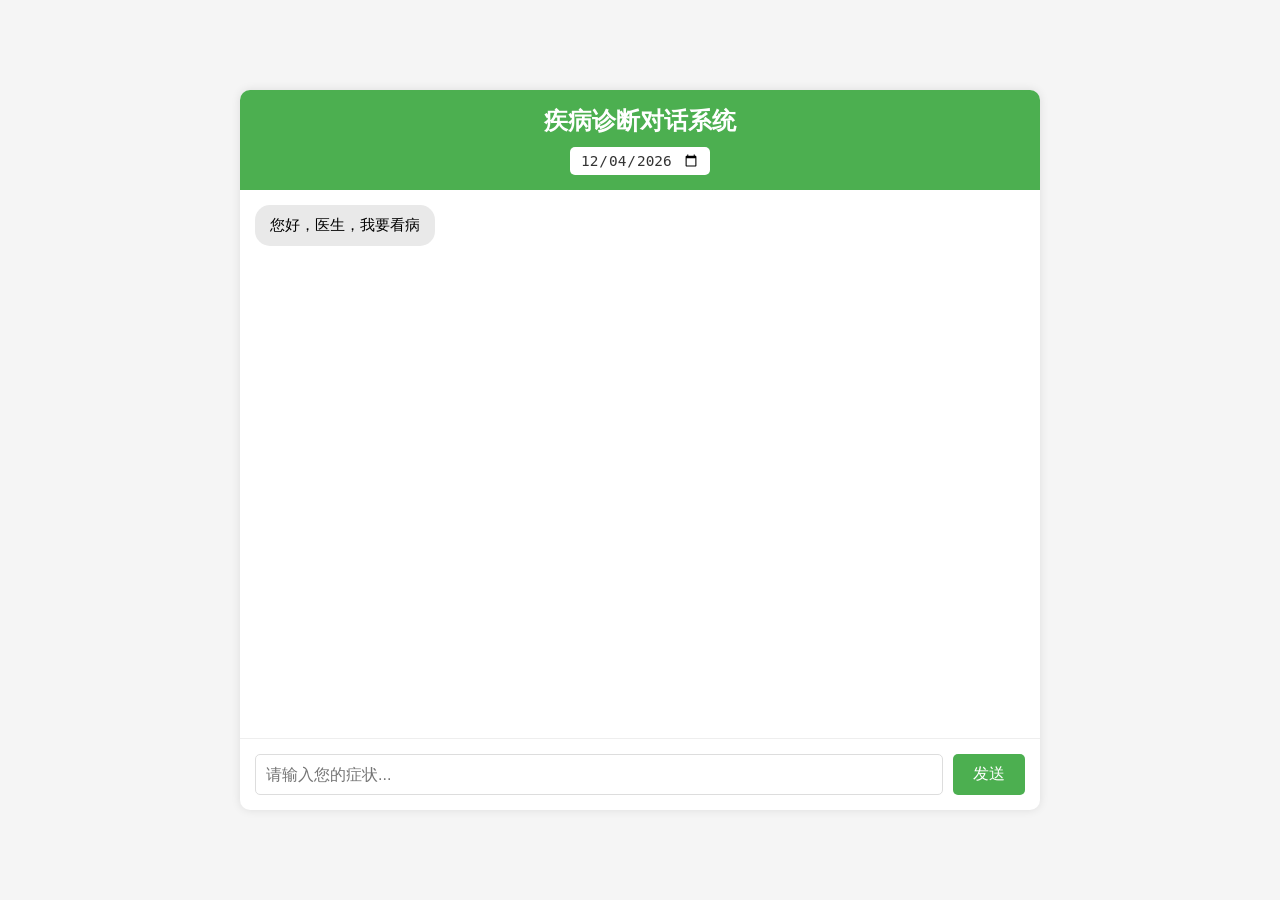
<file: funtoys/GuessDisease/index.html>
<!--
 * @Description: 
 * @Author: DSTBP
 * @Date: 2025-04-13 13:08:51
 * @LastEditTime: 2025-04-13 13:53:06
 * @LastEditors: DSTBP
-->
<!DOCTYPE html>
<html lang="zh-CN">
<head>
    <meta charset="UTF-8">
    <meta name="viewport" content="width=device-width, initial-scale=1.0">
    <title>疾病诊断对话系统</title>
    <link rel="stylesheet" href="./assets/css/style.css">
</head>
<body>
    <div class="chat-container">
        <div class="chat-header">
            <h1>疾病诊断对话系统</h1>
            <div class="date-selector">
                <input type="date" id="dateInput" min="2022-01-01">
            </div>
        </div>
        <div class="chat-messages" id="chatMessages">
            <div class="message bot">
                <div class="message-content">
                    您好，医生，我要看病
                </div>
            </div>
        </div>
        <div class="chat-input">
            <input type="text" id="userInput" placeholder="请输入您的症状...">
            <button id="sendButton">发送</button>
        </div>
    </div>
    <script src="./assets/js/script.js"></script>
</body>
</html>
</file>
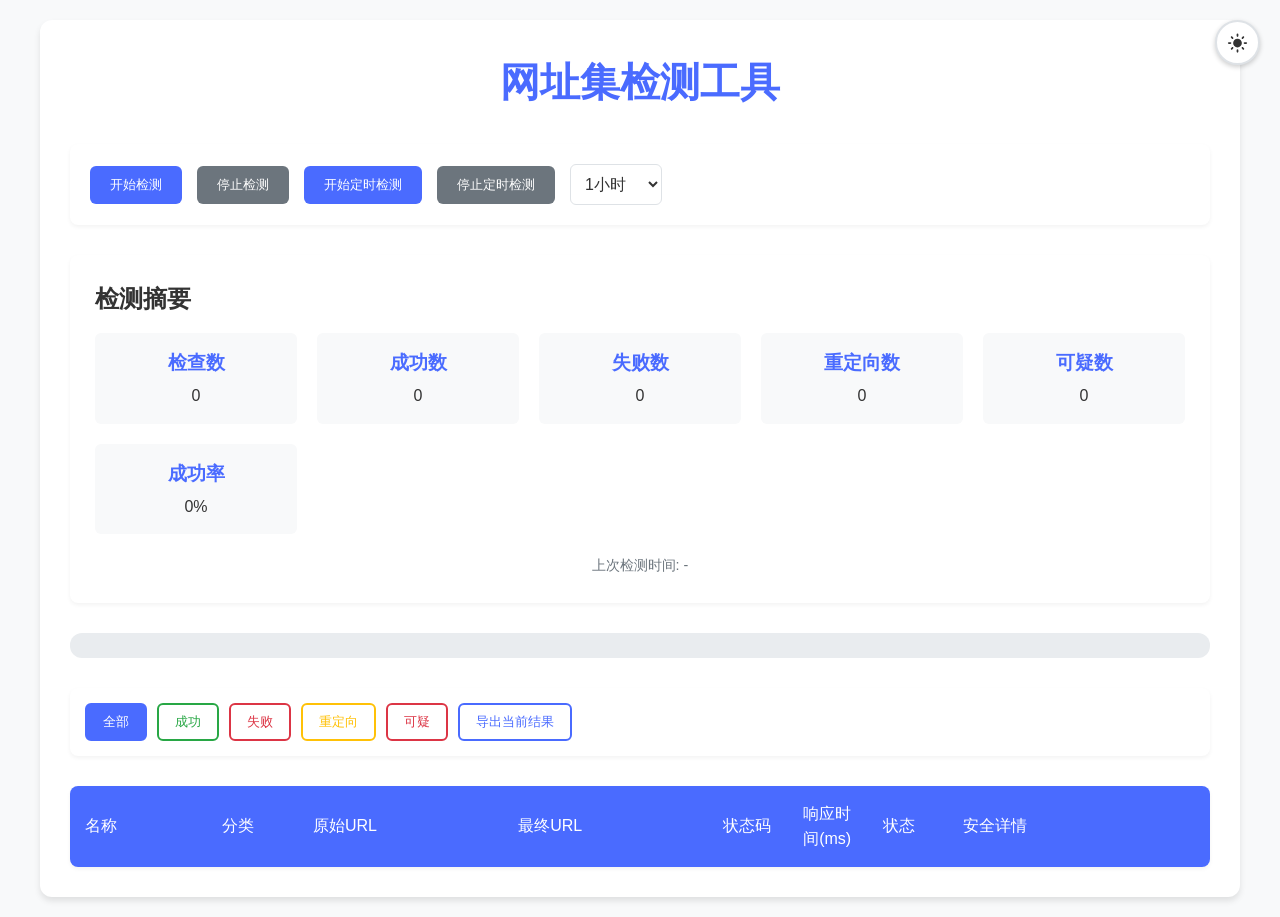
<file: url-checker.html>
<!DOCTYPE html>
<html lang="zh-CN">
<head>
    <meta charset="UTF-8">
    <meta name="viewport" content="width=device-width, initial-scale=1.0">
    <title>网址集检测工具</title>
    <style>
        :root {
            --primary-color: #4a6bff;
            --success-color: #28a745;
            --warning-color: #ffc107;
            --danger-color: #dc3545;
            --background-color: #f8f9fa;
            --text-color: #333;
            --border-color: #dee2e6;
            --card-bg: white;
            --table-header-bg: var(--primary-color);
            --table-row-hover: var(--background-color);
            --security-warning-bg: #fff3cd;
            --security-warning-border: #ffeeba;
            --security-warning-text: #664d03;
            --security-error-bg: #f8d7da;
            --security-error-border: #f5c2c7;
            --security-error-text: #842029;
        }

        :root[data-theme="dark"] {
            --primary-color: #6c8fff;
            --background-color: #1a1a1a;
            --text-color: #e0e0e0;
            --border-color: #404040;
            --card-bg: #2d2d2d;
            --table-header-bg: #383838;
            --table-row-hover: #333333;
            --security-warning-bg: #332d1a;
            --security-warning-border: #473d1c;
            --security-warning-text: #ffd970;
            --security-error-bg: #321c1f;
            --security-error-border: #472427;
            --security-error-text: #ff8c95;
        }

        * {
            margin: 0;
            padding: 0;
            box-sizing: border-box;
        }

        body {
            font-family: 'Segoe UI', Tahoma, Geneva, Verdana, sans-serif;
            line-height: 1.6;
            color: var(--text-color);
            background-color: var(--background-color);
            padding: 20px;
        }

        .container {
            max-width: 1200px;
            margin: 0 auto;
            background-color: var(--card-bg);
            padding: 30px;
            border-radius: 12px;
            box-shadow: 0 4px 6px rgba(0, 0, 0, 0.1);
        }

        h1 {
            color: var(--primary-color);
            margin-bottom: 30px;
            text-align: center;
            font-size: 2.5em;
        }

        .controls {
            margin: 20px 0;
            padding: 20px;
            background-color: var(--card-bg);
            border-radius: 8px;
            box-shadow: 0 2px 4px rgba(0, 0, 0, 0.05);
            display: flex;
            gap: 15px;
            align-items: center;
            flex-wrap: wrap;
        }

        .button {
            padding: 10px 20px;
            border: none;
            border-radius: 6px;
            cursor: pointer;
            background-color: var(--primary-color);
            color: white;
            font-weight: 500;
            transition: all 0.3s ease;
        }

        .button:hover {
            background-color: #3a5bef;
            transform: translateY(-1px);
        }

        .button:disabled {
            background-color: #6c757d;
            cursor: not-allowed;
            transform: none;
        }

        select {
            padding: 10px;
            border: 1px solid var(--border-color);
            border-radius: 6px;
            background-color: var(--card-bg);
            color: var(--text-color);
            font-size: 1em;
        }

        .summary {
            margin: 30px 0;
            padding: 25px;
            background-color: var(--card-bg);
            border-radius: 8px;
            box-shadow: 0 2px 4px rgba(0, 0, 0, 0.05);
        }

        .summary-grid {
            display: grid;
            grid-template-columns: repeat(auto-fit, minmax(200px, 1fr));
            gap: 20px;
            margin-top: 15px;
        }

        .summary-item {
            padding: 15px;
            background-color: var(--background-color);
            border-radius: 6px;
            text-align: center;
        }

        .summary-item h3 {
            color: var(--primary-color);
            margin-bottom: 5px;
        }

        .progress-container {
            margin: 30px 0;
        }

        .progress-bar {
            width: 100%;
            height: 25px;
            background-color: #e9ecef;
            border-radius: 12px;
            overflow: hidden;
        }

        .progress {
            height: 100%;
            background-color: var(--primary-color);
            width: 0%;
            transition: width 0.3s ease;
        }

        .loading {
            text-align: center;
            padding: 20px;
            display: none;
            color: var(--primary-color);
            font-size: 1.2em;
        }

        .results-table {
            width: 100%;
            border-collapse: separate;
            border-spacing: 0;
            margin-top: 30px;
            background-color: var(--card-bg);
            border-radius: 8px;
            overflow: hidden;
            box-shadow: 0 2px 4px rgba(0, 0, 0, 0.05);
            table-layout: fixed;
        }

        .results-table th {
            background-color: var(--table-header-bg);
            color: white;
            padding: 15px;
            text-align: left;
            font-weight: 500;
            position: sticky;
            top: 0;
            z-index: 1;
        }

        .results-table td {
            padding: 12px;
            border-bottom: 1px solid var(--border-color);
            word-break: break-word;
            overflow-wrap: break-word;
            vertical-align: top;
        }

        .results-table tr:last-child td {
            border-bottom: none;
        }

        .results-table tr:hover {
            background-color: var(--table-row-hover);
        }

        /* 设置各列宽度 */
        .results-table th:nth-child(1),
        .results-table td:nth-child(1) {
            width: 12%;
        }

        .results-table th:nth-child(2),
        .results-table td:nth-child(2) {
            width: 8%;
        }

        .results-table th:nth-child(3),
        .results-table td:nth-child(3) {
            width: 18%;
        }

        .results-table th:nth-child(4),
        .results-table td:nth-child(4) {
            width: 18%;
        }

        .results-table th:nth-child(5),
        .results-table td:nth-child(5) {
            width: 7%;
        }

        .results-table th:nth-child(6),
        .results-table td:nth-child(6) {
            width: 7%;
        }

        .results-table th:nth-child(7),
        .results-table td:nth-child(7) {
            width: 7%;
        }

        .results-table th:nth-child(8),
        .results-table td:nth-child(8) {
            width: 23%;
        }

        /* URL样式 */
        .url-cell {
            max-width: 0;
        }

        .url-cell a {
            color: var(--primary-color);
            text-decoration: none;
            word-break: break-all;
        }

        .url-cell a:hover {
            text-decoration: underline;
        }

        /* 安全详情样式优化 */
        .security-details {
            margin-top: 10px;
            padding: 15px;
            background-color: var(--security-warning-bg);
            border-radius: 6px;
            font-size: 0.9em;
            max-height: none;
            overflow-y: visible;
            white-space: normal;
            line-height: 1.6;
            border: 1px solid var(--security-warning-border);
        }

        .security-details ul {
            margin: 8px 0;
            padding-left: 25px;
            list-style-type: disc;
        }

        .security-details li {
            margin-bottom: 8px;
            line-height: 1.5;
            color: var(--security-warning-text);
        }

        .security-error {
            background-color: var(--security-error-bg);
            border-color: var(--security-error-border);
            color: var(--security-error-text);
        }

        /* 状态标签样式 */
        .status-tag {
            display: inline-block;
            padding: 4px 8px;
            border-radius: 4px;
            font-size: 0.9em;
            font-weight: 500;
        }

        .status-success {
            background-color: rgba(40, 167, 69, 0.1);
            color: var(--success-color);
        }

        .status-error {
            background-color: rgba(220, 53, 69, 0.1);
            color: var(--danger-color);
        }

        .status-redirect {
            background-color: rgba(255, 193, 7, 0.1);
            color: var(--warning-color);
        }

        .status-suspicious {
            background-color: rgba(220, 53, 69, 0.1);
            color: var(--danger-color);
            font-weight: bold;
        }

        .last-check {
            text-align: center;
            margin-top: 20px;
            color: #6c757d;
            font-size: 0.9em;
        }

        /* 筛选器样式 */
        .filters {
            margin: 20px 0;
            padding: 15px;
            background-color: var(--card-bg);
            border-radius: 8px;
            box-shadow: 0 2px 4px rgba(0, 0, 0, 0.05);
            display: flex;
            gap: 10px;
            align-items: center;
            flex-wrap: wrap;
        }

        .filter-button {
            padding: 8px 16px;
            border: 2px solid var(--primary-color);
            border-radius: 6px;
            cursor: pointer;
            background-color: white;
            color: var(--primary-color);
            font-weight: 500;
            transition: all 0.3s ease;
        }

        .filter-button:hover {
            background-color: var(--primary-color);
            color: white;
        }

        .filter-button.active {
            background-color: var(--primary-color);
            color: white;
        }

        .filter-button[data-filter="success"] {
            border-color: var(--success-color);
            color: var(--success-color);
        }

        .filter-button[data-filter="success"]:hover,
        .filter-button[data-filter="success"].active {
            background-color: var(--success-color);
            color: white;
        }

        .filter-button[data-filter="error"] {
            border-color: var(--danger-color);
            color: var(--danger-color);
        }

        .filter-button[data-filter="error"]:hover,
        .filter-button[data-filter="error"].active {
            background-color: var(--danger-color);
            color: white;
        }

        .filter-button[data-filter="redirect"] {
            border-color: var(--warning-color);
            color: var(--warning-color);
        }

        .filter-button[data-filter="redirect"]:hover,
        .filter-button[data-filter="redirect"].active {
            background-color: var(--warning-color);
            color: white;
        }

        .filter-button[data-filter="suspicious"] {
            border-color: var(--danger-color);
            color: var(--danger-color);
        }

        .filter-button[data-filter="suspicious"]:hover,
        .filter-button[data-filter="suspicious"].active {
            background-color: var(--danger-color);
            color: white;
        }

        @media (max-width: 768px) {
            .container {
                padding: 15px;
            }

            .controls {
                flex-direction: column;
                align-items: stretch;
            }

            .summary-grid {
                grid-template-columns: 1fr;
            }

            .results-table {
                display: block;
                overflow-x: auto;
            }
        }

        /* 历史记录样式 */
        .history-panel {
            margin: 20px 0;
            padding: 20px;
            background-color: var(--card-bg);
            border-radius: 8px;
            box-shadow: 0 2px 4px rgba(0, 0, 0, 0.05);
        }

        .history-title {
            display: flex;
            justify-content: space-between;
            align-items: center;
            margin-bottom: 15px;
        }

        .history-title h3 {
            margin: 0;
            color: var(--primary-color);
        }

        .history-stats {
            display: grid;
            grid-template-columns: repeat(auto-fit, minmax(200px, 1fr));
            gap: 15px;
            margin-bottom: 20px;
        }

        .history-stat-item {
            padding: 15px;
            background-color: var(--background-color);
            border-radius: 6px;
            text-align: center;
        }

        .history-stat-item h4 {
            margin: 0 0 10px 0;
            color: var(--text-color);
        }

        .history-stat-item .value {
            font-size: 1.5em;
            font-weight: bold;
            color: var(--primary-color);
        }

        .history-stat-item .date {
            font-size: 0.9em;
            color: #666;
            margin-top: 5px;
        }

        .clear-history {
            padding: 8px 16px;
            border: 2px solid var(--danger-color);
            border-radius: 6px;
            background-color: white;
            color: var(--danger-color);
            cursor: pointer;
            transition: all 0.3s ease;
        }

        .clear-history:hover {
            background-color: var(--danger-color);
            color: white;
        }

        /* 主题切换按钮样式 */
        .theme-toggle {
            position: fixed;
            top: 20px;
            right: 20px;
            padding: 10px;
            border-radius: 50%;
            width: 45px;
            height: 45px;
            background-color: var(--card-bg);
            border: 2px solid var(--border-color);
            cursor: pointer;
            display: flex;
            align-items: center;
            justify-content: center;
            transition: all 0.3s ease;
            z-index: 1000;
            box-shadow: 0 2px 5px rgba(0, 0, 0, 0.2);
        }

        .theme-toggle:hover {
            transform: scale(1.1);
        }

        .theme-toggle svg {
            width: 24px;
            height: 24px;
            fill: var(--text-color);
        }
    </style>
</head>
<body>
    <button class="theme-toggle" onclick="toggleTheme()" title="切换主题">
        <svg class="sun-icon" viewBox="0 0 24 24">
            <path d="M12 7c-2.76 0-5 2.24-5 5s2.24 5 5 5 5-2.24 5-5-2.24-5-5-5zM2 13h2c.55 0 1-.45 1-1s-.45-1-1-1H2c-.55 0-1 .45-1 1s.45 1 1 1zm18 0h2c.55 0 1-.45 1-1s-.45-1-1-1h-2c-.55 0-1 .45-1 1s.45 1 1 1zM11 2v2c0 .55.45 1 1 1s1-.45 1-1V2c0-.55-.45-1-1-1s-1 .45-1 1zm0 18v2c0 .55.45 1 1 1s1-.45 1-1v-2c0-.55-.45-1-1-1s-1 .45-1 1zM5.99 4.58c-.39-.39-1.03-.39-1.41 0-.39.39-.39 1.03 0 1.41l1.06 1.06c.39.39 1.03.39 1.41 0s.39-1.03 0-1.41L5.99 4.58zm12.37 12.37c-.39-.39-1.03-.39-1.41 0-.39.39-.39 1.03 0 1.41l1.06 1.06c.39.39 1.03.39 1.41 0 .39-.39.39-1.03 0-1.41l-1.06-1.06zm1.06-10.96c.39-.39.39-1.03 0-1.41-.39-.39-1.03-.39-1.41 0l-1.06 1.06c-.39.39-.39 1.03 0 1.41s1.03.39 1.41 0l1.06-1.06zM7.05 18.36c.39-.39.39-1.03 0-1.41-.39-.39-1.03-.39-1.41 0l-1.06 1.06c-.39.39-.39 1.03 0 1.41s1.03.39 1.41 0l1.06-1.06z"/>
        </svg>
        <svg class="moon-icon" viewBox="0 0 24 24" style="display:none;">
            <path d="M12 3c-4.97 0-9 4.03-9 9s4.03 9 9 9 9-4.03 9-9c0-.46-.04-.92-.1-1.36-.98 1.37-2.58 2.26-4.4 2.26-3.03 0-5.5-2.47-5.5-5.5 0-1.82.89-3.42 2.26-4.4-.44-.06-.9-.1-1.36-.1z"/>
        </svg>
    </button>
    <div class="container">
        <h1>网址集检测工具</h1>
        <div class="controls">
            <button id="startCheck" class="button">开始检测</button>
            <button id="stopCheck" class="button" disabled>停止检测</button>
            <button id="startPeriodic" class="button">开始定时检测</button>
            <button id="stopPeriodic" class="button" disabled>停止定时检测</button>
            <select id="intervalSelect">
                <option value="3600000">1小时</option>
                <option value="7200000">2小时</option>
                <option value="14400000">4小时</option>
                <option value="28800000">8小时</option>
                <option value="86400000">24小时</option>
            </select>
        </div>
        <div class="summary" id="summary">
            <h2>检测摘要</h2>
            <div class="summary-grid">
                <div class="summary-item">
                    <h3>检查数</h3>
                    <div id="totalChecked">0</div>
                </div>
                <div class="summary-item">
                    <h3>成功数</h3>
                    <div id="successCount">0</div>
                </div>
                <div class="summary-item">
                    <h3>失败数</h3>
                    <div id="failedCount">0</div>
                </div>
                <div class="summary-item">
                    <h3>重定向数</h3>
                    <div id="redirectCount">0</div>
                </div>
                <div class="summary-item">
                    <h3>可疑数</h3>
                    <div id="suspiciousCount">0</div>
                </div>
                <div class="summary-item">
                    <h3>成功率</h3>
                    <div id="successRate">0%</div>
                </div>
            </div>
            <div class="last-check">上次检测时间: <span id="lastCheckTime">-</span></div>
        </div>

        <div class="progress-container">
            <div class="progress-bar">
                <div class="progress" id="progress"></div>
            </div>
        </div>
        <div class="loading" id="loading">正在检测中...</div>
        <div class="filters">
            <button class="filter-button active" data-filter="all">全部</button>
            <button class="filter-button" data-filter="success">成功</button>
            <button class="filter-button" data-filter="error">失败</button>
            <button class="filter-button" data-filter="redirect">重定向</button>
            <button class="filter-button" data-filter="suspicious">可疑</button>
			
			<button id="exportJson" class="filter-button" style="margin-right:auto;">导出当前结果</button>
        </div>

        <table class="results-table">
            <thead>
                <tr>
                    <th>名称</th>
                    <th>分类</th>
                    <th>原始URL</th>
                    <th>最终URL</th>
                    <th>状态码</th>
                    <th>响应时间(ms)</th>
                    <th>状态</th>
                    <th>安全详情</th>
                </tr>
            </thead>
            <tbody id="resultsBody">
            </tbody>
        </table>
    </div>

    <script src="js/url-checker.js"></script>
    <script>
        let checker = null;
        let isChecking = false;
        let shouldStop = false;
        let allResults = [];
        let currentFilter = 'all';

        // 更新检查统计
        function updateStats(checker) {
            // 计算成功数 = 检查数 - 失败数 - 可疑数 - 重定向数
            const successCount = checker.totalChecked - checker.failedCount - checker.suspiciousCount - checker.redirectCount;
            const successRate = (successCount / checker.totalChecked * 100) || 0;
            
            // 更新当前检查摘要
            document.getElementById('totalChecked').textContent = checker.totalChecked;
            document.getElementById('successCount').textContent = successCount;
            document.getElementById('failedCount').textContent = checker.failedCount;
            document.getElementById('redirectCount').textContent = checker.redirectCount;
            document.getElementById('suspiciousCount').textContent = checker.suspiciousCount;
            document.getElementById('successRate').textContent = `${successRate.toFixed(2)}%`;
            
            const now = new Date();
            document.getElementById('lastCheckTime').textContent = now.toLocaleString();
        }

        // 在页面加载时设置保存的主题
        document.addEventListener('DOMContentLoaded', () => {
            const savedTheme = localStorage.getItem('theme') || 'light';
            setTheme(savedTheme);
            
            const startCheckBtn = document.getElementById('startCheck');
            const stopCheckBtn = document.getElementById('stopCheck');
            const startPeriodicBtn = document.getElementById('startPeriodic');
            const stopPeriodicBtn = document.getElementById('stopPeriodic');
            const intervalSelect = document.getElementById('intervalSelect');
            const filterButtons = document.querySelectorAll('.filter-button');

            startCheckBtn.addEventListener('click', startCheck);
            stopCheckBtn.addEventListener('click', stopCheck);
            startPeriodicBtn.addEventListener('click', startPeriodicCheck);
            stopPeriodicBtn.addEventListener('click', stopPeriodicCheck);

            // 添加筛选按钮事件监听
            filterButtons.forEach(button => {
                button.addEventListener('click', () => {
                    filterButtons.forEach(btn => btn.classList.remove('active'));
                    button.classList.add('active');
                    currentFilter = button.dataset.filter;
                    filterResults(currentFilter);
                });
            });
        });

        function shouldShowResult(result, filter) {
            switch(filter) {
                case 'success':
                    return !result.isError && !result.isRedirected && !result.isSuspicious;
                case 'error':
                    return result.isError;
                case 'redirect':
                    return result.isRedirected;
                case 'suspicious':
                    return result.isSuspicious;
                default:
                    return true;
            }
        }

        function filterResults(filter) {
            const resultsBody = document.getElementById('resultsBody');
            resultsBody.innerHTML = '';
            
            const filteredResults = allResults.filter(result => shouldShowResult(result, filter));
            filteredResults.forEach(result => addResultRow(result));
        }
		
		let fullData = {}; 
        async function startCheck() {
            if (isChecking) return;
            
            const loading = document.getElementById('loading');
            const progress = document.getElementById('progress');
            const resultsBody = document.getElementById('resultsBody');
            const startCheckBtn = document.getElementById('startCheck');
            const stopCheckBtn = document.getElementById('stopCheck');
            
            isChecking = true;
            shouldStop = false;
            startCheckBtn.disabled = true;
            stopCheckBtn.disabled = false;
            resultsBody.innerHTML = '';
            progress.style.width = '0%';
            allResults = [];
            
            try {
                const response = await fetch('data.json');
                const data = await response.json();
				fullData = data;
                
                checker = new URLChecker();
                const totalUrls = Object.values(data.links).reduce((acc, category) => 
                    acc + category.filter(item => item.url).length, 0);
                
                let processed = 0;
                loading.style.display = 'block';
                
                for (const category of Object.keys(data.links)) {
                    for (const item of data.links[category]) {
                        if (shouldStop) {
                            loading.style.display = 'none';
                            progress.style.width = '0%';
                            return;
                        }

                        if (item.url) {
                            const result = await checker.checkURL(item.url,item.name,item.img,item.desc, category);
                            processed++;
                            progress.style.width = `${(processed / totalUrls * 100).toFixed(2)}%`;
                            
                            updateStats(checker);  // 使用新的统计更新函数
                            allResults.push(result);
                            if (shouldShowResult(result, currentFilter)) {
                                addResultRow(result);
                            }
                        }
                    }
                }
            } catch (error) {
                console.error('检测过程中发生错误:', error);
                alert('检测过程中发生错误，请检查控制台获取详细信息。');
            } finally {
                loading.style.display = 'none';
                isChecking = false;
                startCheckBtn.disabled = false;
                stopCheckBtn.disabled = true;

				// 新增
				//document.getElementById('exportBar').style.display = 'block';
            }
        }

        function stopCheck() {
            if (checker) {
                shouldStop = true;
                isChecking = false;
                document.getElementById('startCheck').disabled = false;
                document.getElementById('stopCheck').disabled = true;
                document.getElementById('loading').style.display = 'none';
                document.getElementById('progress').style.width = '0%';
            }
        }

        function startPeriodicCheck() {
            if (!checker) {
                checker = new URLChecker();
            }
            
            const interval = parseInt(document.getElementById('intervalSelect').value);
            checker.startPeriodicCheck(interval);
            
            document.getElementById('startPeriodic').disabled = true;
            document.getElementById('stopPeriodic').disabled = false;
        }

        function stopPeriodicCheck() {
            if (checker) {
                checker.stopPeriodicCheck();
                document.getElementById('startPeriodic').disabled = false;
                document.getElementById('stopPeriodic').disabled = true;
            }
        }

        function addResultRow(result) {
            const row = document.createElement('tr');
            const securityDetails = result.securityDetails || [];
            const hasError = result.error ? true : false;
            
            row.innerHTML = `
                <td>${result.name}</td>
                <td>${result.category}</td>
                <td class="url-cell"><a href="${result.originalUrl}" target="_blank" rel="noopener noreferrer">${result.originalUrl}</a></td>
                <td class="url-cell"><a href="${result.finalUrl}" target="_blank" rel="noopener noreferrer">${result.finalUrl}</a></td>
                <td>${result.status}</td>
                <td>${result.responseTime}</td>
                <td><span class="status-tag ${getStatusClass(result)}">${getStatusText(result)}</span></td>
                <td>
                    ${securityDetails.length > 0 ? `
                        <div class="security-details">
                            <ul>
                                ${securityDetails.map(detail => `<li>${detail}</li>`).join('')}
                            </ul>
                        </div>
                    ` : ''}
                    ${result.error ? `<div class="security-details security-error">错误: ${result.error}</div>` : ''}
                </td>
            `;

            document.getElementById('resultsBody').appendChild(row);
        }
        
        function getStatusClass(result) {
            if (result.isSuspicious) return 'status-suspicious';
            if (result.isError) return 'status-error';
            if (result.isRedirected) return 'status-redirect';
            return 'status-success';
        }
        
        function getStatusText(result) {
            if (result.isSuspicious) return '可疑';
            if (result.isError) return '错误';
            if (result.isRedirected) return '重定向';
            return '正常';
        }

        // 添加主题切换相关代码
        function setTheme(theme) {
            document.documentElement.setAttribute('data-theme', theme);
            localStorage.setItem('theme', theme);
            
            // 更新图标显示
            const sunIcon = document.querySelector('.sun-icon');
            const moonIcon = document.querySelector('.moon-icon');
            if (theme === 'dark') {
                sunIcon.style.display = 'none';
                moonIcon.style.display = 'block';
            } else {
                sunIcon.style.display = 'block';
                moonIcon.style.display = 'none';
            }
        }

        function toggleTheme() {
            const currentTheme = document.documentElement.getAttribute('data-theme') || 'light';
            const newTheme = currentTheme === 'light' ? 'dark' : 'light';
            setTheme(newTheme);
        }

		</script>
		
		
		<script>
		// 通用下载
		function downloadFile(content, fileName, mimeType = 'application/json') {
		  const blob = new Blob([content], { type: mimeType });
		  const url = URL.createObjectURL(blob);
		  const a = Object.assign(document.createElement('a'), { href: url, download: fileName });
		  document.body.appendChild(a); a.click(); document.body.removeChild(a);
		  URL.revokeObjectURL(url);
		}

		// 放在 DOMContentLoaded 里，跟其它按钮事件放一起即可
		document.getElementById('exportJson').addEventListener('click', () => {
		  // 1. 拿当前筛选器里的数据
		  const visible = allResults.filter(r => shouldShowResult(r, currentFilter));
		  if (!visible.length) { alert('当前没有可导出的数据'); return; }

		  // 2. 只保留常用字段（想加字段自己改 WANTED）
		  const WANTED = ['name','url','img','desc','category'];
		  const slim = visible.map(r =>
			WANTED.reduce((o, k) => (o[k] = r[k], o), {})
		  );

		  // 3. 按 category 分组，结构更清爽
		  const grouped = slim.reduce((acc, cur) => {
			const key = cur.category || '未分类';
			(acc[key] ||= []).push(cur);
			return acc;
		  }, {});
		  
		  const exportObj = currentFilter === 'success' && fullData?.links? { ...fullData, links: grouped }: grouped;

			
		  // 4. 生成文件并下载
		  const json = JSON.stringify(exportObj, null, 2);
		  const label = currentFilter === 'all' ? '全部' : currentFilter;
		  downloadFile(json, `url_check_${label}_${Date.now()}.json`);
		});
	
	
	</script>
	
</body>
</html>
</file>
<file: funtoys/GuessDisease/assets/css/style.css>
.celebration-overlay {
    position: fixed;
    top: 0;
    left: 0;
    width: 100%;
    height: 100%;
    background: rgba(0, 0, 0, 0.5);
    display: flex;
    justify-content: center;
    align-items: center;
    z-index: 1000;
}

.celebration-message {
    background: white;
    padding: 20px 40px;
    border-radius: 10px;
    font-size: 1.2rem;
    color: #4CAF50;
    box-shadow: 0 4px 6px rgba(0, 0, 0, 0.1);
    animation: popIn 0.3s ease-out;
    margin: 0 20px;
    text-align: center;
}

@keyframes popIn {
    0% {
        transform: scale(0.5);
        opacity: 0;
    }
    100% {
        transform: scale(1);
        opacity: 1;
    }
}

* {
    margin: 0;
    padding: 0;
    box-sizing: border-box;
}

body {
    font-family: 'Microsoft YaHei', sans-serif;
    background-color: #f5f5f5;
    min-height: 100vh;
    height: 100vh;
    display: flex;
    justify-content: center;
    align-items: center;
    padding: 10px;
}

.chat-container {
    width: 90%;
    max-width: 800px;
    height: 80vh;
    background-color: white;
    border-radius: 10px;
    box-shadow: 0 0 10px rgba(0, 0, 0, 0.1);
    display: flex;
    flex-direction: column;
}

.chat-header {
    padding: 15px;
    background-color: #4CAF50;
    color: white;
    border-radius: 10px 10px 0 0;
    display: flex;
    flex-direction: column;
    align-items: center;
    gap: 10px;
}

.chat-header h1 {
    font-size: 1.5rem;
    text-align: center;
}

.date-selector {
    display: flex;
    justify-content: center;
    width: 100%;
}

#dateInput {
    padding: 5px 10px;
    border: none;
    border-radius: 5px;
    background-color: white;
    color: #333;
    font-size: 0.9rem;
    cursor: pointer;
    width: 140px;
}

#dateInput::-webkit-calendar-picker-indicator {
    cursor: pointer;
}

.chat-messages {
    flex: 1;
    padding: 15px;
    overflow-y: auto;
    -webkit-overflow-scrolling: touch;
}

.message {
    margin-bottom: 15px;
    display: flex;
}

.message.user {
    justify-content: flex-end;
}

.message-content {
    max-width: 85%;
    padding: 10px 15px;
    border-radius: 15px;
    word-wrap: break-word;
    font-size: 0.95rem;
}

.message.bot .message-content {
    background-color: #e9e9e9;
}

.message.user .message-content {
    background-color: #4CAF50;
    color: white;
}

.chat-input {
    padding: 15px;
    display: flex;
    gap: 10px;
    border-top: 1px solid #eee;
}

#userInput {
    flex: 1;
    padding: 10px;
    border: 1px solid #ddd;
    border-radius: 5px;
    font-size: 1rem;
    -webkit-appearance: none;
}

#sendButton {
    padding: 10px 20px;
    background-color: #4CAF50;
    color: white;
    border: none;
    border-radius: 5px;
    cursor: pointer;
    font-size: 1rem;
    white-space: nowrap;
}

#sendButton:hover {
    background-color: #45a049;
}

@media screen and (max-width: 768px) {
    .chat-container {
        width: 95%;
        height: 90vh;
    }

    .chat-header h1 {
        font-size: 1.3rem;
    }

    .message-content {
        font-size: 0.9rem;
    }
}

@media screen and (max-width: 480px) {
    body {
        padding: 5px;
    }

    .chat-container {
        width: 100%;
        height: 95vh;
    }

    .chat-header {
        padding: 10px;
    }

    .chat-header h1 {
        font-size: 1.2rem;
    }

    .message-content {
        max-width: 90%;
        font-size: 0.85rem;
        padding: 8px 12px;
    }

    .chat-input {
        padding: 10px;
    }

    #sendButton {
        padding: 8px 15px;
        font-size: 0.9rem;
    }

    #userInput {
        font-size: 0.9rem;
    }

    .celebration-message {
        padding: 15px 25px;
        font-size: 1rem;
    }
}

@supports (padding: max(0px)) {
    body {
        padding: max(10px, env(safe-area-inset-top)) max(10px, env(safe-area-inset-right)) max(10px, env(safe-area-inset-bottom)) max(10px, env(safe-area-inset-left));
    }
}

@media screen and (max-height: 400px) {
    .chat-container {
        height: 100vh;
    }

    .chat-header {
        padding: 5px;
    }

    .chat-header h1 {
        font-size: 1rem;
    }

    .date-selector {
        display: none;
    }
}
</file>
